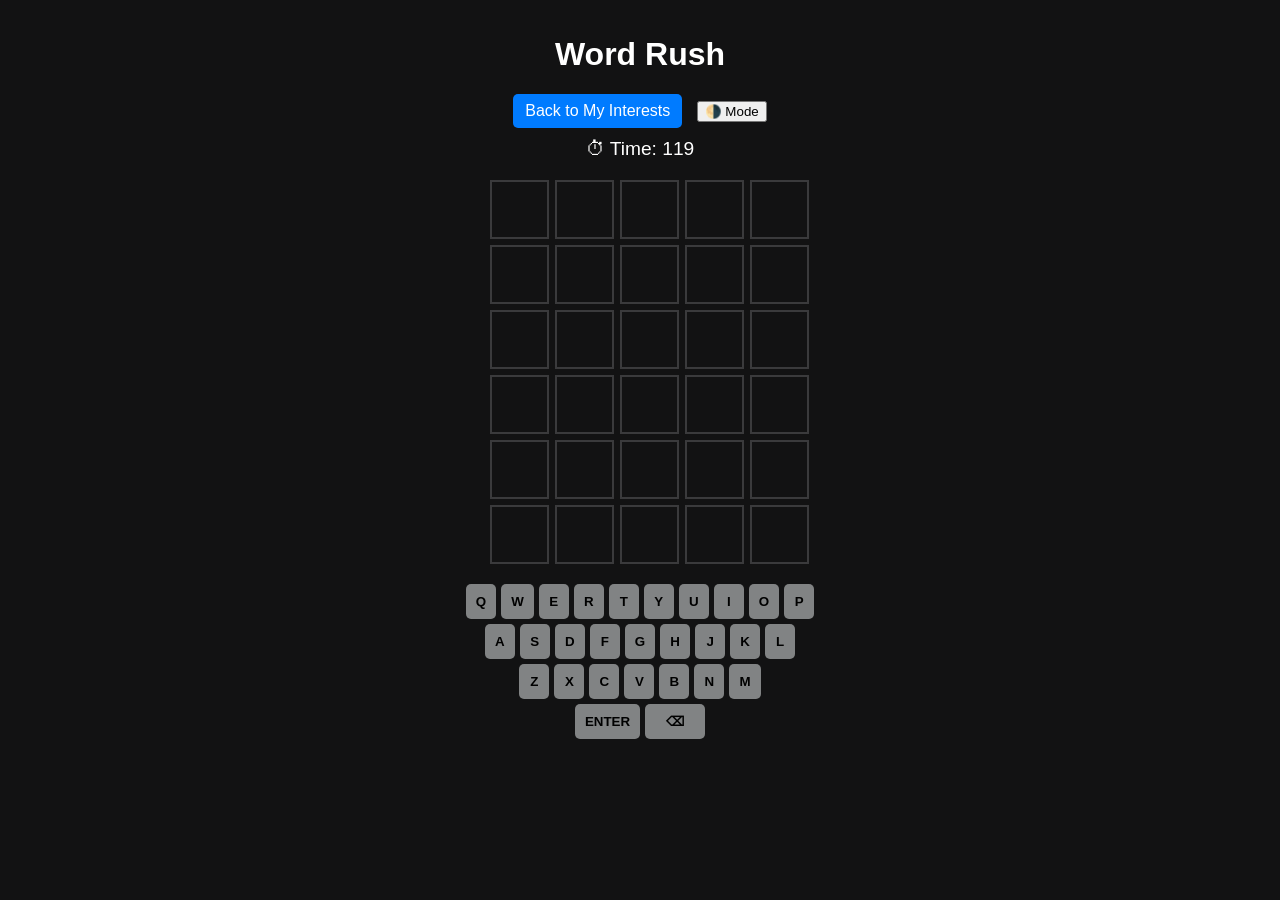
<file: ai.html>
<!DOCTYPE html>
<html lang="en">
<head>
<meta charset="UTF-8">
<title>Ultimate Wordle Clone</title>

<style>
:root {
  --bg: #121213;
  --text: white;
  --tile-border: #3a3a3c;
  --key-bg: #818384;
  --correct: #538d4e;
  --present: #b59f3b;
  --absent: #3a3a3c;
}

body.light {
  --bg: #ffffff;
  --text: #121213;
  --tile-border: #d3d6da;
  --key-bg: #d3d6da;
}

body {
  background: var(--bg);
  color: var(--text);
  font-family: Arial, sans-serif;
  text-align: center;
  transition: 0.3s;
}

h1 { margin-top: 10px; }

.top-bar {
  display: flex;
  justify-content: center;
  gap: 20px;
  align-items: center;
}

button {
  cursor: pointer;
}

#board {
  display: grid;
  grid-template-rows: repeat(6, 1fr);
  gap: 6px;
  width: 300px;
  margin: 20px auto;
}

.row {
  display: grid;
  grid-template-columns: repeat(5, 1fr);
  gap: 6px;
}

.tile {
  width: 55px;
  height: 55px;
  border: 2px solid var(--tile-border);
  display: flex;
  align-items: center;
  justify-content: center;
  font-size: 2rem;
  text-transform: uppercase;
}

.correct { background: var(--correct); border: none; color: white; }
.present { background: var(--present); border: none; color: white; }
.absent { background: var(--absent); border: none; color: white; }

#keyboard {
  margin-top: 20px;
}

.key-row {
  display: flex;
  justify-content: center;
  margin: 5px;
  gap: 5px;
}

.key {
  padding: 10px;
  min-width: 30px;
  background: var(--key-bg);
  border: none;
  border-radius: 5px;
  cursor: pointer;
  text-transform: uppercase;
  font-weight: bold;
}

.key.big {
  min-width: 60px;
}

#message { margin-top: 10px; font-size: 1.2rem; }
#timer { font-size: 1.2rem; margin-top: 10px; }

#shareBtn, #restartBtn {
  margin-top: 10px;
  padding: 10px 15px;
  display: none;
}
</style>
</head>

<body>
<br>
<div class="top-bar">
  <h1>Word Rush</h1>
</div>

<div class="button-bar">
  <a href="fromScratch.html" style="display: inline-block; padding: 8px 12px; background-color: #007bff; color: white; text-decoration: none; border-radius: 5px; margin-right: 10px;">Back to My Interests</a>
  <button onclick="toggleMode()">🌗 Mode</button>
</div>

<div id="timer">⏱ Time: 120</div>

<div id="board"></div>

<div id="keyboard"></div>

<div id="message"></div>

<button id="shareBtn" onclick="shareResult()">Share</button>
<button id="restartBtn" onclick="startGame()">Restart</button>

<script>
const words = ["tried","crate","plain","style","bland","wrong"];

let answer, row = 0, col = 0, gameOver = false;
let board = [];
let keyState = {};
let timeLeft = 120;
let timer;

function startGame() {
  answer = words[Math.floor(Math.random() * words.length)];
  row = 0;
  col = 0;
  gameOver = false;
  keyState = {};
  timeLeft = 120;

  document.getElementById("message").textContent = "";
  document.getElementById("shareBtn").style.display = "none";
  document.getElementById("restartBtn").style.display = "none";

  buildBoard();
  buildKeyboard();
  startTimer();
}

function buildBoard() {
  const boardDiv = document.getElementById("board");
  boardDiv.innerHTML = "";
  board = [];

  for (let i = 0; i < 6; i++) {
    let r = document.createElement("div");
    r.className = "row";
    board[i] = [];

    for (let j = 0; j < 5; j++) {
      let t = document.createElement("div");
      t.className = "tile";
      r.appendChild(t);
      board[i][j] = t;
    }

    boardDiv.appendChild(r);
  }
}

function buildKeyboard() {
  const layout = [
    "qwertyuiop",
    "asdfghjkl",
    "zxcvbnm"
  ];

  const kb = document.getElementById("keyboard");
  kb.innerHTML = "";

  layout.forEach(rowStr => {
    let rowDiv = document.createElement("div");
    rowDiv.className = "key-row";

    for (let ch of rowStr) {
      let btn = document.createElement("button");
      btn.textContent = ch;
      btn.className = "key";
      btn.onclick = () => handleKey(ch);
      rowDiv.appendChild(btn);
    }

    kb.appendChild(rowDiv);
  });

  let bottom = document.createElement("div");
  bottom.className = "key-row";

  let enter = document.createElement("button");
  enter.textContent = "Enter";
  enter.className = "key big";
  enter.onclick = checkWord;

  let del = document.createElement("button");
  del.textContent = "⌫";
  del.className = "key big";
  del.onclick = backspace;

  bottom.appendChild(enter);
  bottom.appendChild(del);

  kb.appendChild(bottom);
}

document.addEventListener("keydown", e => {
  if (gameOver) return;

  if (e.key === "Backspace") backspace();
  else if (e.key === "Enter") checkWord();
  else if (/^[a-zA-Z]$/.test(e.key)) handleKey(e.key.toLowerCase());
});

function handleKey(letter) {
  if (col < 5 && !gameOver) {
    board[row][col].textContent = letter.toUpperCase();
    col++;
  }
}

function backspace() {
  if (col > 0) {
    col--;
    board[row][col].textContent = "";
  }
}

function checkWord() {
  if (col < 5 || gameOver) return;

  let guess = "";
  for (let i = 0; i < 5; i++) {
    guess += board[row][i].textContent.toLowerCase();
  }

  let ansArr = answer.split("");
  let guessArr = guess.split("");

  let result = ["absent","absent","absent","absent","absent"];

  // correct
  for (let i = 0; i < 5; i++) {
    if (guessArr[i] === ansArr[i]) {
      result[i] = "correct";
      ansArr[i] = null;
    }
  }

  // present
  for (let i = 0; i < 5; i++) {
    if (result[i] !== "correct") {
      let idx = ansArr.indexOf(guessArr[i]);
      if (idx !== -1) {
        result[i] = "present";
        ansArr[idx] = null;
      }
    }
  }

  for (let i = 0; i < 5; i++) {
    board[row][i].classList.add(result[i]);
    updateKey(guessArr[i], result[i]);
  }

  if (guess === answer) {
    winGame();
    return;
  }

  row++;
  col = 0;

  if (row === 6) endGame(false);
}

function updateKey(letter, status) {
  const keys = document.querySelectorAll(".key");
  keys.forEach(k => {
    if (k.textContent === letter) {
      if (keyState[letter] === "correct") return;
      if (keyState[letter] === "present" && status === "absent") return;

      keyState[letter] = status;
      k.className = "key " + status;
    }
  });
}

function startTimer() {
  clearInterval(timer);
  timer = setInterval(() => {
    if (gameOver) return;

    timeLeft--;
    document.getElementById("timer").textContent = "⏱ Time: " + timeLeft;

    if (timeLeft <= 0) {
      endGame(false);
    }
  }, 1000);
}

function winGame() {
  endGame(true);
  confetti();
}

function endGame(win) {
  gameOver = true;
  clearInterval(timer);

  document.getElementById("message").textContent =
    win ? "🎉 You Win!" : "❌ Game Over! Word: " + answer;

  document.getElementById("shareBtn").style.display = "inline-block";
  document.getElementById("restartBtn").style.display = "inline-block";
}

function toggleMode() {
  document.body.classList.toggle("light");
}

function shareResult() {
  let text = "Wordle Clone Result\n\n";

  for (let i = 0; i < row; i++) {
    let line = "";
    for (let j = 0; j < 5; j++) {
      let tile = board[i][j];
      if (tile.classList.contains("correct")) line += "🟩";
      else if (tile.classList.contains("present")) line += "🟨";
      else line += "⬛";
    }
    text += line + "\n";
  }

  navigator.clipboard.writeText(text);
  alert("Copied to clipboard!");
}

function confetti() {
  for (let i = 0; i < 80; i++) {
    let c = document.createElement("div");
    c.textContent = "🎉";
    c.style.position = "fixed";
    c.style.left = Math.random() * 100 + "vw";
    c.style.top = "-20px";
    c.style.fontSize = "20px";
    document.body.appendChild(c);

    let fall = setInterval(() => {
      c.style.top = (parseFloat(c.style.top) + 5) + "px";
      if (parseFloat(c.style.top) > window.innerHeight) {
        c.remove();
        clearInterval(fall);
      }
    }, 20);
  }
}

startGame();
</script>

</body>
</html>
</file>
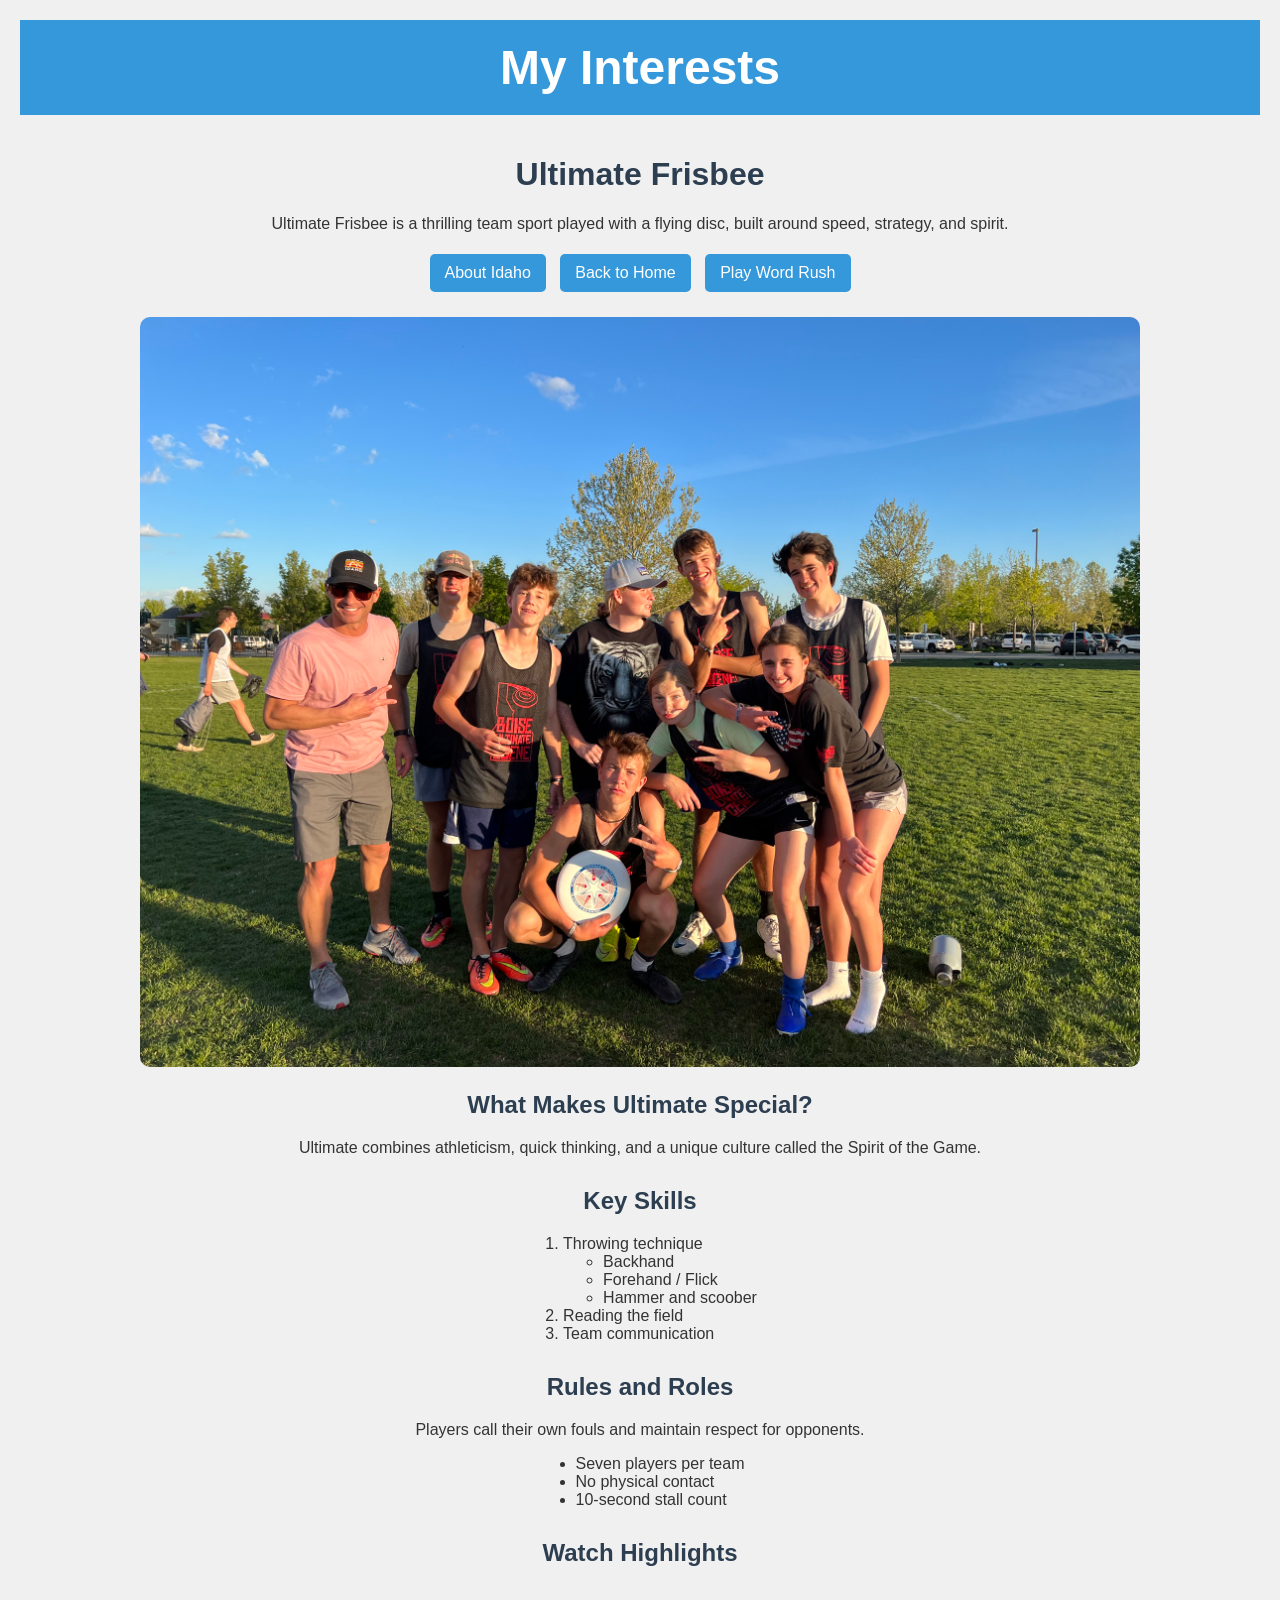
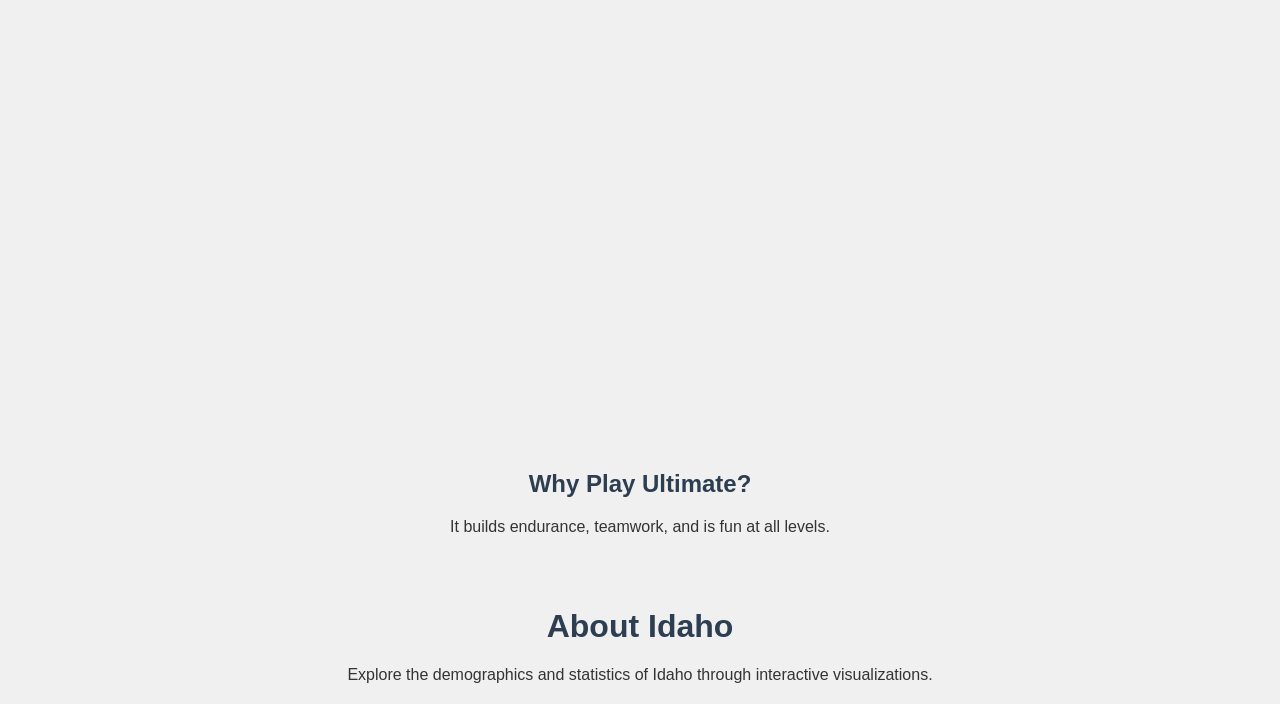
<file: fromScratch.html>
<!DOCTYPE html>
<html lang="en">
<head>
    <meta charset="UTF-8">
    <meta name="viewport" content="width=device-width, initial-scale=1.0">
    <title>Ultimate Frisbee</title>
    <link rel="stylesheet" href="css/myScratch.css">
</head>

<body>

<h1 class="banner">My Interests</h1>

<div class="page-wrap">

    <div class="header">
        <header>
            <h1>Ultimate Frisbee</h1>
            <p>
                Ultimate Frisbee is a thrilling team sport played with a flying disc, built around speed, strategy, and spirit.
            </p>

            <div class="nav-buttons">
                <a class="button" href="#idaho">About Idaho</a>
                <a class="button" href="index.html">Back to Home</a>
                <a class="button" href="ai.html">Play Word Rush</a>
            </div>
        </header>
    </div>

    <div class="hero">
        <img src="assets/img/frisbee.jpeg" alt="Ultimate Frisbee players on a field">
    </div>

    <div class="section">
        <h2>What Makes Ultimate Special?</h2>
        <p>
            Ultimate combines athleticism, quick thinking, and a unique culture called the Spirit of the Game.
        </p>
    </div>

    <div class="section">
        <h2>Key Skills</h2>
        <ol>
            <li>Throwing technique
                <ul>
                    <li>Backhand</li>
                    <li>Forehand / Flick</li>
                    <li>Hammer and scoober</li>
                </ul>
            </li>
            <li>Reading the field</li>
            <li>Team communication</li>
        </ol>
    </div>

    <div class="section" id="rules">
        <h2>Rules and Roles</h2>
        <p>
            Players call their own fouls and maintain respect for opponents.
        </p>

        <ul>
            <li>Seven players per team</li>
            <li>No physical contact</li>
            <li>10-second stall count</li>
        </ul>
    </div>

    <div class="section">
        <h2>Watch Highlights</h2>
        <iframe
            width="100%"
            height="450"
            src="https://www.youtube.com/embed/aNCuZJe1zQk"
            title="Ultimate Frisbee Highlights"
            allowfullscreen>
        </iframe>
    </div>

    <div class="section">
        <h2>Why Play Ultimate?</h2>
        <p>
            It builds endurance, teamwork, and is fun at all levels.
        </p>
    </div>

</div>

<div class="header" id="idaho">
    <header>
        <h1>About Idaho</h1>
        <p>
            Explore the demographics and statistics of Idaho through interactive visualizations.
        </p>
    </header>
</div>

<!DOCTYPE html>
<html lang="en">
<head>
    <meta charset="UTF-8">
    <meta name="viewport" content="width=device-width, initial-scale=1.0">
    <title>Tableau Dashboard</title>
    <style>
        body { font-family: Arial, sans-serif; text-align: center; margin: 20px; }
        .back-button {
            display: inline-block;
            padding: 10px 20px;
            background-color: #007bff;
            color: white;
            text-decoration: none;
            border-radius: 5px;
            margin-bottom: 20px;
        }
        .back-button:hover { background-color: #0056b3; }
    </style>
</head>

<div class='tableauPlaceholder' id='viz1776462639427' style='position: relative'><noscript><a href='#'><img alt='U.S. Census Population Estimates1969-2025Source: U.S. Census Bureau, Population Estimates Program ' src='https:&#47;&#47;public.tableau.com&#47;static&#47;images&#47;2G&#47;2GBTQ3PKW&#47;1_rss.png' style='border: none' /></a></noscript><object class='tableauViz'  style='display:none;'><param name='host_url' value='https%3A%2F%2Fpublic.tableau.com%2F' /> <param name='embed_code_version' value='3' /> <param name='path' value='shared&#47;2GBTQ3PKW' /> <param name='toolbar' value='yes' /><param name='static_image' value='https:&#47;&#47;public.tableau.com&#47;static&#47;images&#47;2G&#47;2GBTQ3PKW&#47;1.png' /> <param name='animate_transition' value='yes' /><param name='display_static_image' value='yes' /><param name='display_spinner' value='yes' /><param name='display_overlay' value='yes' /><param name='display_count' value='yes' /><param name='language' value='en-US' /></object></div>                <script type='text/javascript'>                    var divElement = document.getElementById('viz1776462639427');                    var vizElement = divElement.getElementsByTagName('object')[0];                    vizElement.style.width='100%';vizElement.style.height=(divElement.offsetWidth*0.75)+'px';                    var scriptElement = document.createElement('script');                    scriptElement.src = 'https://public.tableau.com/javascripts/api/viz_v1.js';                    vizElement.parentNode.insertBefore(scriptElement, vizElement);                </script>

</body>
</html>

</body>
</html>
</file>
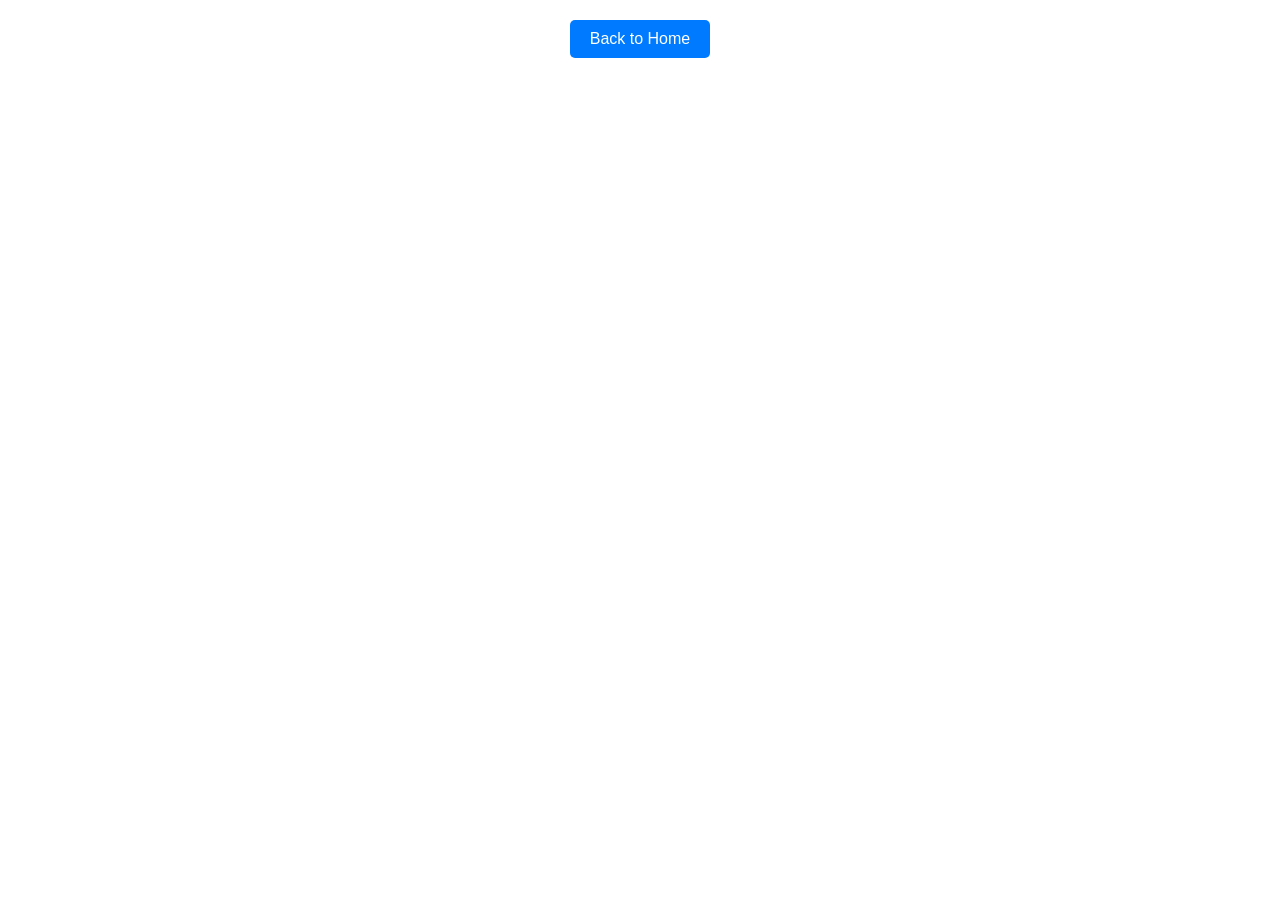
<file: Tableau.html>
<!DOCTYPE html>
<html lang="en">
<head>
    <meta charset="UTF-8">
    <meta name="viewport" content="width=device-width, initial-scale=1.0">
    <title>Tableau Dashboard</title>
    <style>
        body { font-family: Arial, sans-serif; text-align: center; margin: 20px; }
        .back-button {
            display: inline-block;
            padding: 10px 20px;
            background-color: #007bff;
            color: white;
            text-decoration: none;
            border-radius: 5px;
            margin-bottom: 20px;
        }
        .back-button:hover { background-color: #0056b3; }
    </style>
</head>
<body>
    <a href="index.html" class="back-button">Back to Home</a>

<div class='tableauPlaceholder' id='viz1776462639427' style='position: relative'><noscript><a href='#'><img alt='U.S. Census Population Estimates1969-2025Source: U.S. Census Bureau, Population Estimates Program ' src='https:&#47;&#47;public.tableau.com&#47;static&#47;images&#47;2G&#47;2GBTQ3PKW&#47;1_rss.png' style='border: none' /></a></noscript><object class='tableauViz'  style='display:none;'><param name='host_url' value='https%3A%2F%2Fpublic.tableau.com%2F' /> <param name='embed_code_version' value='3' /> <param name='path' value='shared&#47;2GBTQ3PKW' /> <param name='toolbar' value='yes' /><param name='static_image' value='https:&#47;&#47;public.tableau.com&#47;static&#47;images&#47;2G&#47;2GBTQ3PKW&#47;1.png' /> <param name='animate_transition' value='yes' /><param name='display_static_image' value='yes' /><param name='display_spinner' value='yes' /><param name='display_overlay' value='yes' /><param name='display_count' value='yes' /><param name='language' value='en-US' /></object></div>                <script type='text/javascript'>                    var divElement = document.getElementById('viz1776462639427');                    var vizElement = divElement.getElementsByTagName('object')[0];                    vizElement.style.width='100%';vizElement.style.height=(divElement.offsetWidth*0.75)+'px';                    var scriptElement = document.createElement('script');                    scriptElement.src = 'https://public.tableau.com/javascripts/api/viz_v1.js';                    vizElement.parentNode.insertBefore(scriptElement, vizElement);                </script>

</body>
</html>
</file>
<file: css/myScratch.css>
/* PAGE LAYOUT (POSITIONING DIVS) */
.page-wrap {
    max-width: 1000px;
    margin: 0 auto;
    padding: 20px;
}

/* FONT FAMILY (REQUIREMENT) */
body {
    font-family: Arial, sans-serif;
    background-color: #f0f0f0;
    color: #333;
    margin: 0;
}

/* FONT COLOR (REQUIREMENT) */
h1, h2 {
    color: #2c3e50;
}

/* H1 STYLING */
h1 {
    font-size: 3em;
}

/* MY INTERESTS BANNER */
.banner {
    background-color: #3498db;
    color: white;
    padding: 20px;
    margin: 0;
    font-size: 3em;
}

/* HEADER STYLING */
.header {
    text-align: center;
    margin-bottom: 20px;
}

/* HEADER H1 STYLING */
.header h1 {
    font-size: 2em;
}

/* BUTTON STYLE (STYLE #1) */
.button {
    display: inline-block;
    padding: 10px 15px;
    background-color: #3498db;
    color: white;
    text-decoration: none;
    border-radius: 5px;
    margin: 5px;
}

/* BUTTON HOVER (STYLE #2) */
.button:hover {
    background-color: #2980b9;
}

/* HERO IMAGE (STYLE #3) */
.hero img {
    width: 100%;
    height: auto;
    border-radius: 10px;
}

/* SECTION SPACING (STYLE #4) */
.section {
    margin-bottom: 30px;
}

/* VIDEO RESPONSIVENESS (STYLE #5) */
iframe {
    max-width: 100%;
    border: none;
}

/* NAV BUTTON GROUP (EXTRA STYLE) */
.nav-buttons {
    margin-top: 10px;
}

/* ALIGN LISTS TO LEFT */
ul, ol {
    text-align: left;
    margin-left: auto;
    margin-right: auto;
    width: fit-content;
}
</file>
